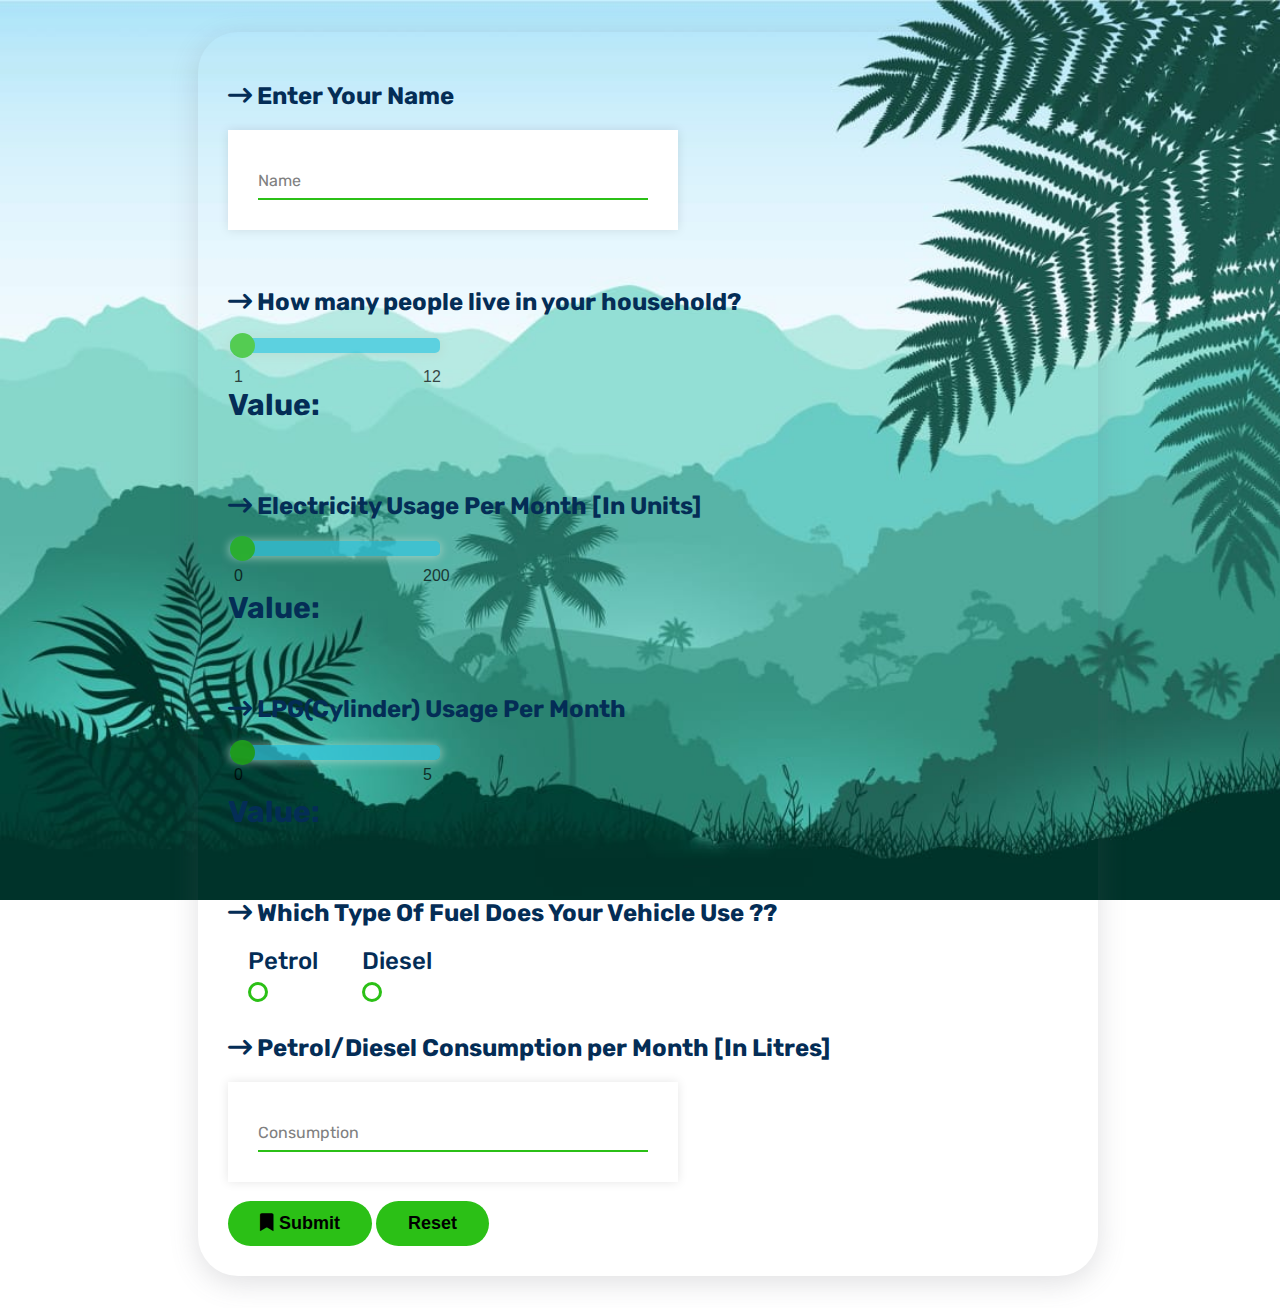
<file: cf.html>
<!DOCTYPE html>
<html lang="en">
  <head>
    <meta charset="UTF-8" />
    <meta http-equiv="X-UA-Compatible" content="IE=edge" />
    <meta name="viewport" content="width=device-width, initial-scale=1.0" />
    <title>Carbon Footprint</title>
    <link rel="stylesheet" href="cf.css" />
    <link
      rel="icon"
      type="image/png"
      href="https://imgs.search.brave.com/GEcIpS5Lv-dkZ8_DraVSbo-A7C85weiiHOkBlFqGbCs/rs:fit:1200:1200:1/g:ce/aHR0cHM6Ly9pbWFn/ZXMuc3F1YXJlc3Bh/Y2UtY2RuLmNvbS9j/b250ZW50L3YxLzU2/ZjlkYmI2OGE2NWUy/OTBiYjI4NTA2Zi8x/NTYyMTc0Njc4MjU2/LUg4Q1pDSDBKV0JB/WUU2WElMUFFJL2tl/MTdad2RHQlRvZGRJ/OHBEbTQ4a05pRU04/OG1yekhSc2QxbVEz/YnhWY3Q3Z1FhM0g3/OEgzWTB0eGphaXZf/MGZEb092eGNkTW1N/S2tEc3lVcU1Tc01X/eEhrNzI1eWlpSEND/TGZyaDhPMXo0WVR6/SHZuS2h5cDZEYS1O/WXJvT1czWkdqb0JL/eTNhenFrdTgwQzc4/OWwwczBYYU1OakNx/QXpSaWJqbkVfd0Js/a1oyYXh2TWxQZnFG/TFd5LTNUanA0bktT/Y0NIZzFYRjRhTHNR/SmxvNm9ZYkEvcmVk/dWNlK2NhcmJvbitm/b290cHJpbnQrd2l0/aCtUaGUrQ2hpY2Fn/bytHcmVlbmJveC5q/cGc"
    />
    <!-- Icons -->
    <link
      rel="stylesheet"
      href="https://cdnjs.cloudflare.com/ajax/libs/font-awesome/6.0.0/css/all.min.css"
    />
  </head>
  <body>
    <!-- Form -->
    <div class="container" id="xyz">
      <form
        name="myForm"
        action="/action.php"
        onsubmit="return f1()"
        method="post"
        class="myForm"
      >
        <h2><i class="fa-solid fa-arrow-right-long"></i> Enter Your Name</h2>
        <div class="wrapper">
          <div class="input-data">
            <input id="input-name" type="text" name="fname" required />
            <div class="underline"></div>
            <label>Name</label>
          </div>
        </div>
        <br />

        <br />
        <h2>
          <i class="fa-solid fa-arrow-right-long"></i> How many people live in
          your household?
        </h2>
        <div class="slidecontainer">
          <input
            value="1"
            type="range"
            min="1"
            max="12"
            name="fmember"
            class="slider"
            id="myRange"
            required
          />
          <p class="value-output">Value: <span id="Member-output"></span></p>
        </div>
        <br />
        <h2>
          <i class="fa-solid fa-arrow-right-long"></i> Electricity Usage Per
          Month [In Units]
        </h2>
        <div class="slidecontainer">
          <input
            value="0"
            type="range"
            min="0"
            max="200"
            name="felectricity"
            class="slider1"
            id="myRange"
            required
          />
          <p class="value-output">
            Value: <span id="Electricity-output"></span>
          </p>
        </div>
        <br />
        <h2>
          <i class="fa-solid fa-arrow-right-long"></i> LPG(Cylinder) Usage Per
          Month
        </h2>
        <div class="slidecontainer">
          <input
            value="0"
            type="range"
            min="0"
            max="5"
            class="slider2"
            name="fcylinder"
            id="myRange"
            required
          />
          <p class="value-output">Value: <span id="Cylinder-output"></span></p>
        </div>
        <br />
        <h2>
          <i class="fa-solid fa-arrow-right-long"></i> Which Type Of Fuel Does
          Your Vehicle Use ??
        </h2>
        <div class="radio-group">
          <label class="radio">
            <input id="petrol-radio" type="radio" value="Petrol" name="Fuel" />
            Petrol
            <span></span>
          </label>
          <label class="radio">
            <input id="diesel-radio" type="radio" value="Diesel" name="Fuel" />
            Diesel
            <span></span>
          </label>
        </div>
        <br />
        <h2>
          <i class="fa-solid fa-arrow-right-long"></i> Petrol/Diesel Consumption
          per Month [In Litres]
        </h2>
        <div class="wrapper">
          <div class="input-data">
            <input min="0" type="number" name="ffuel" required />
            <div class="underline"></div>
            <label>Consumption</label>
          </div>
        </div>
        <br />

        <button class="button" onclick="f1()">
          <i class="fa-solid fa-bookmark"></i> Submit
        </button>

        <input class="button1" type="reset" onclick="f2()" value="Reset" />
      </form>
    </div>

    <!-- Results -->
    <div class="container1" id="result-container">
      <div id="output">Your Carbon Footprint</div>
      <br />
      <div id="output2">...</div>
    </div>
  </body>
  <script src="cf.js"></script>
</html>
</file>
<file: cf.css>
@import url("https://fonts.googleapis.com/css2?family=Rubik:wght@400;500;700&display=swap");
body {
  /* font-family: var(--myfont); */
  /* display: flex;
  align-items: center;
  justify-content: center; */
  font-family: Rubik, sans-serif;

  min-height: 100vh;
  width: 100vw;
  background-image: url("bgimg/cf-bgimg.jpeg");
  background-size: cover;
  background-attachment: fixed;
  /* background-position: center; */
  background-repeat: no-repeat;
  overflow-x: hidden;
  color: #042d56;
}

* {
  outline: none;
  box-sizing: border-box;
}

.wrapper {
  width: 450px;
  background: #faf9f6;
  padding: 30px;
  /* box-shadow: 0px 0px 10px rgba(0, 0, 0, 0.1); */
}

.wrapper .input-data {
  height: 40px;
  width: 100%;
  position: relative;
}

.wrapper .input-data input {
  height: 100%;
  width: 100%;
  border: none;
  font-size: 17px;
  border-bottom: 2px solid silver;
}

.input-data input:focus ~ label,
.input-data input:valid ~ label {
  transform: translateY(-20px);
  font-size: 15px;
  color: #2bc016;
}

.wrapper .input-data label {
  position: absolute;
  bottom: 10px;
  left: 0;
  color: grey;
  pointer-events: none;
  transition: all 0.3s ease;
}

.wrapper .input-data .underline {
  position: absolute;
  bottom: 0px;
  height: 2px;
  width: 100%;
  background: #2bc016;
}

.input-data .underline:before {
  position: absolute;
  content: "";
  height: 100%;
  width: 100%;
  background: rgb(48, 178, 201);
  transform: scalex(0);
  transition: transform 0.3s ease;
}

.input-data input:focus ~ .underline:before,
.input-data input:valid ~ .underline:before {
  transform: scalex(1);
}

.slider {
  -webkit-appearance: none;
  width: 25%;
  height: 15px;
  border-radius: 5px;
  background: linear-gradient(
    90deg,
    rgb(54, 199, 224) 60%,
    rgb(54, 199, 224) 60%
  );
  outline: none;
  opacity: 0.7;
  -webkit-transition: 0.2s;
  transition: opacity 0.2s;
  box-shadow: 0px 1px 10px 1px rgb(184, 218, 205);
}

.slider::-webkit-slider-thumb {
  -webkit-appearance: none;
  appearance: none;
  width: 25px;
  height: 25px;
  border-radius: 50%;
  background: #2bc016;
  cursor: pointer;
}

.slider::-moz-range-thumb {
  width: 25px;
  height: 25px;
  border-radius: 50%;
  background: #2bc016;
  cursor: pointer;
}
.slider::after {
  content: "12";
  color: black;
  font-size: 1rem;
  position: absolute;
  left: 25%;
  top: 27%;
}
.slider::before {
  content: "1";
  color: black;
  font-size: 1rem;
  position: absolute;
  left: 4%;
  top: 27%;
}
.slider:hover {
  opacity: 1;
}

.slider1 {
  -webkit-appearance: none;
  width: 25%;
  height: 15px;
  border-radius: 5px;
  background: linear-gradient(
    90deg,
    rgb(54, 199, 224) 60%,
    rgb(54, 199, 224) 60%
  );
  outline: none;
  opacity: 0.7;
  -webkit-transition: 0.2s;
  transition: opacity 0.2s;
  box-shadow: 0px 1px 10px 1px rgb(184, 218, 205);
}

.slider1::-webkit-slider-thumb {
  -webkit-appearance: none;
  appearance: none;
  width: 25px;
  height: 25px;
  border-radius: 50%;
  background: #2bc016;
  cursor: pointer;
}

.slider1::-moz-range-thumb {
  width: 25px;
  height: 25px;
  border-radius: 50%;
  background: #2bc016;
  cursor: pointer;
}

.slider1::after {
  content: "200";
  color: black;
  font-size: 1rem;
  position: absolute;
  left: 25%;
  top: 43%;
}
.slider1::before {
  content: "0";
  color: black;
  font-size: 1rem;
  position: absolute;
  left: 4%;
  top: 43%;
}
.slider1:hover {
  opacity: 1;
}

.slider2 {
  -webkit-appearance: none;
  width: 25%;
  height: 15px;
  border-radius: 5px;
  background: linear-gradient(
    90deg,
    rgb(54, 199, 224) 60%,
    rgb(54, 199, 224) 60%
  );
  outline: none;
  opacity: 0.7;
  -webkit-transition: 0.2s;
  transition: opacity 0.2s;
  box-shadow: 0px 1px 10px 1px rgb(184, 218, 205);
}

.slider2::-webkit-slider-thumb {
  -webkit-appearance: none;
  appearance: none;
  width: 25px;
  height: 25px;
  border-radius: 50%;
  background: #2bc016;
  cursor: pointer;
}

.slider2::-moz-range-thumb {
  width: 25px;
  height: 25px;
  border-radius: 50%;
  background: #2bc016;
  cursor: pointer;
}
.slider2::after {
  content: "5";
  color: black;
  font-size: 1rem;
  position: absolute;
  left: 25%;
  top: 59%;
}
.slider2::before {
  content: "0";
  color: black;
  font-size: 1rem;
  position: absolute;
  left: 4%;
  top: 59%;
}
.slider2:hover {
  opacity: 1;
}
.value-output {
  margin-top: 30px;

  font-size: 30px;
  font-weight: 700;
}
.radio {
  font-size: 24px;
  font-weight: 500;
  text-transform: capitalize;
  display: inline-block;
  vertical-align: middle;
  position: relative;
  padding-left: 20px;
  cursor: pointer;
}
.radio + .radio {
  margin-left: 20px;
}

.radio input[type="radio"] {
  display: none;
}

.radio span {
  height: 20px;
  width: 20px;
  border-radius: 50%;
  border: 3px solid #2bc016;
  display: block;
  position: relative;
  left: 0;
  top: 7px;
}
.radio span:after {
  content: "";
  height: 8px;
  width: 8px;
  background: #2bc4eb;
  display: block;
  position: absolute;
  left: 50%;
  top: 50%;
  transform: translate(-50%, -50%) scale(0);
  border-radius: 50%;
  transition: 300ms ease-in-out Øs;
}
.radio input[type="radio"]:checked ~ span:after {
  transform: translate(-50%, -50%) scale(1);
}

#xyz {
  margin: 32px auto;
  /* text-align: center; */
  /* border: #2bc4eb 2px solid; */
  box-shadow: rgba(100, 100, 111, 0.2) 0px 7px 29px 0px;
}

.wrapper {
  width: 450px;
  background: #fff;
  padding: 30px;
  box-shadow: 0px 0px 10px rgba(0, 0, 0, 0.1);
}
.wrapper .input-data {
  height: 40px;
  width: 100%;
  position: relative;
}
.wrapper .input-data input {
  height: 100%;
  width: 100%;
  border: none;
  font-size: 17px;
  border-bottom: 2px solid silver;
}

.input-data input:focus ~ label,
.input-data input:valid ~ label {
  transform: translateY(-20px);
  font-size: 15px;
  color: #2bc016;
}

.wrapper .input-data label {
  position: absolute;
  bottom: 10px;
  left: 0;
  color: grey;
  pointer-events: none;
  transition: all 0.3s ease;
}
.wrapper .input-data .underline {
  position: absolute;
  bottom: 0px;
  height: 2px;
  width: 100%;
  background: #2bc016;
}
.input-data .underline:before {
  position: absolute;
  content: "";
  height: 100%;
  width: 100%;
  background: rgb(54, 199, 224);
  transform: scalex(0);
  transition: transform 0.3s ease;
}
.input-data input:focus ~ .underline:before,
.input-data input:valid ~ .underline:before {
  transform: scalex(1);
}

.button {
  border: none;
  cursor: pointer;
  display: inline-block;

  background-color: #2bc016; /* Green */
  font-size: 18px;
  font-weight: 600;
  border-radius: 150px;

  padding: 12px 32px;

  /* margin: 4px 20px; */
  -webkit-transition-duration: 0.2s; /* Safari */
  transition-duration: 0.2s;
}

.button:hover {
  box-shadow: rgba(14, 30, 37, 0.12) 0px 2px 4px 0px,
    rgba(14, 30, 37, 0.32) 0px 2px 16px 0px;
}

.button1 {
  border: none;
  cursor: pointer;
  display: inline-block;

  background-color: #2bc016; /* Green */
  font-size: 18px;
  font-weight: 600;
  border-radius: 150px;

  padding: 12px 32px;

  -webkit-transition-duration: 0.2s; /* Safari */
  transition-duration: 0.2s;
}

.button1:hover {
  box-shadow: rgba(14, 30, 37, 0.12) 0px 2px 4px 0px,
    rgba(14, 30, 37, 0.32) 0px 2px 16px 0px;
}

.container {
  position: relative;
  max-width: 900px;
  width: 100%;
  border-radius: 40px;
  padding: 30px;
  /* margin: 150px; */
  margin-top: 40px;
  margin-bottom: 40px;

  /* width : calc(100vw-65vw);
max-width : 100%; */
}

#output {
  background-color: #2bc016;
  text-align: center;
  padding: 1em;
  color: #042d56;
  font-size: 22px;
  font-weight: 600;
  border-radius: 1rem;
  margin-top: 30px;
  box-shadow: rgba(50, 50, 93, 0.25) 0px 6px 12px -2px,
    rgba(0, 0, 0, 0.3) 0px 3px 7px -3px;
}

#output span {
  color: #333;
  font-size: 1.4em;
  font-weight: 600;
}

#output2 {
  background-color: #2bc016;
  text-align: center;
  padding: 1em;
  color: #042d56;
  font-size: 20px;
  font-weight: 600;
  /* letter-spacing: 0.05em; */
  border-radius: 1rem;
  margin-top: 30px;
  box-shadow: rgba(50, 50, 93, 0.25) 0px 6px 12px -2px,
    rgba(0, 0, 0, 0.3) 0px 3px 7px -3px;
}

.container1 {
  display: none;
  position: relative;
  max-width: 900px;
  width: 100%;
  border-radius: 40px;
  margin: 0 auto;
  /* background-color: #fff; */
  margin-top: 40px;
  margin-bottom: 40px;
}

/* -------------------------------------------- */
/* Scrollbar Styling */
::-webkit-scrollbar {
  width: 9px;
}

::-webkit-scrollbar-track {
  background-color: #68819a;
}

::-webkit-scrollbar-thumb {
  background-color: #042d56;
  border-radius: 100vw;

  transition: all 0.5s;
}

::-webkit-scrollbar-thumb:hover {
  background-color: #365778;
}
</file>
